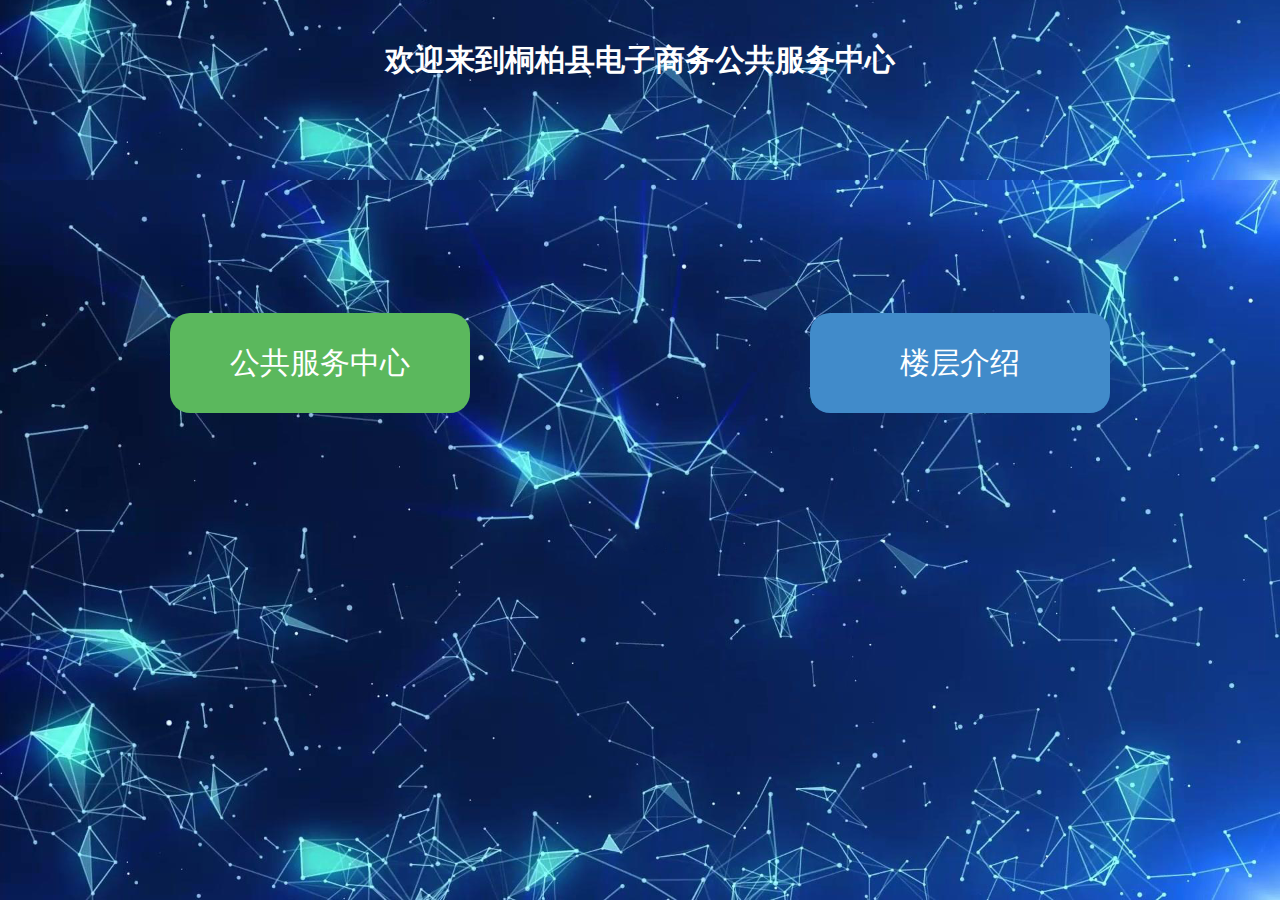
<file: index.html>
<!DOCTYPE html>
<html lang="en">
<head>
    <meta charset="UTF-8">
    <meta name="viewport" content="width=device-width,initial-scale=1.0,minimum-scale=1.0,maximum-scale=1.0,user-scalable=no">
    <title>桐柏县电子商务公共服务中心</title>
    <link rel="stylesheet" href="css/animate.css">
    <link rel="stylesheet" href="css/css.css">
</head>
<body>
<div id="wrap" class="clearfix">
    <h2 class="wow fadeIn" data-wow-delay="0.5s">欢迎来到桐柏县电子商务公共服务中心</h2>
    <div class="w-left fl wow fadeInLeft" data-wow-delay="0.7s">
        <a href="fuzx.html">公共服务中心</a>
    </div>
    <div class="w-right fl wow fadeInRight" data-wow-delay="0.7s">
        <a href="lcjs.html">楼层介绍</a>
    </div>
</div>
<script src="js/jquery-3.3.1.min.js"></script>
<script src="js/wow.js"></script>
<script>
    new WOW().init();
    var w = $(window).height();
    $('#wrap').css('height',w);
</script>
</body>
</html>
</file>
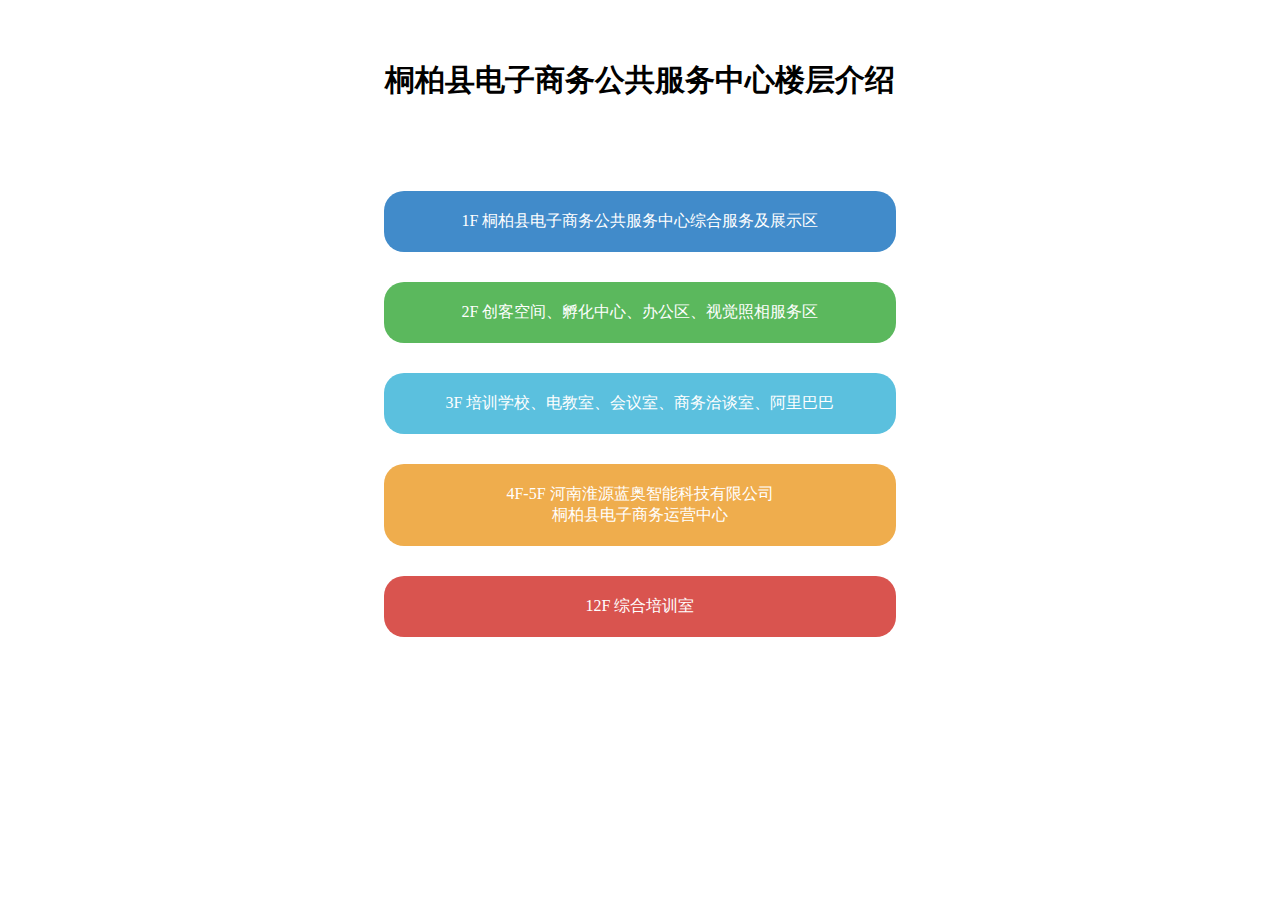
<file: lcjs.html>
<!DOCTYPE html>
<html lang="en">
<head>
    <meta charset="UTF-8">
    <meta name="viewport" content="width=device-width,initial-scale=1.0,minimum-scale=1.0,maximum-scale=1.0,user-scalable=no">
    <title>桐柏县电子商务公共服务中心</title>
    <link rel="stylesheet" href="css/animate.css">
    <link rel="stylesheet" href="css/css.css">
</head>
<body>
<div class="box">
    <h2 class="wow fadeIn" data-wow-delay="0.5s">桐柏县电子商务公共服务中心楼层介绍</h2>
    <div class="box1">
        <ul>
            <li class="color1 wow fadeInDown" data-wow-delay="0.5s"><a href="onef.html">1F 桐柏县电子商务公共服务中心综合服务及展示区</a></li>
            <li class="color2 wow fadeInDown" data-wow-delay="0.8s"><a href="twof.html">2F 创客空间、孵化中心、办公区、视觉照相服务区</a></li>
            <li class="color3 wow fadeInDown" data-wow-delay="1.1s"><a href="threef.html">3F 培训学校、电教室、会议室、商务洽谈室、阿里巴巴</a></li>
            <li class="color4 wow fadeInDown" data-wow-delay="1.4s"><a href="fourf.html">4F-5F 河南淮源蓝奥智能科技有限公司<br />桐柏县电子商务运营中心</a></li>
            <li class="color5 wow fadeInDown" data-wow-delay="1.7s"><a href="fivef.html">12F 综合培训室</a></li>
        </ul>
    </div>
</div>

<script src="js/jquery-3.3.1.min.js"></script>
<script src="js/wow.js"></script>
<script>
    new WOW().init();
</script>
</body>
</html>
</file>
<file: css/css.css>
*{margin:0;padding:0;}
.clearfix{
    overflow:hidden;
}
.clearfix:after{
    content:'';
    width:0;
    height:0;
    display:block;
    clear:both;
}
img{margin:0;border:0;}
a{text-decoration:none;}
body{
    position:relative;
}
#wrap{
    width:100%;
    overflow:hidden;
    background:url("../images/123.jpg") center bottom;
    background-size: 100%;
}
.box{
    width:100%;
    margin:20px auto;
    overflow:hidden;
}
.fwzx-title{
    font-size:20px;
}
.fwzx-time{
    font-size:30px;
    color:#ccc;
}
#wrap h2,.box h2{
    font-size:30px;
    color:#fff;
    text-align:center;
    padding:40px 0;
}
.box h2{
    margin-bottom:50px;
    color:#000;
}
.box1 li a,#fwzx h2{
    color:#fff;
}
.box2 ul li{
    width:23%;
    text-align:center;
    list-style:none;
    padding:10px 1%;
    margin:10px 1%;
    -webkit-box-sizing: border-box;
    -moz-box-sizing: border-box;
    box-sizing: border-box;
    background:#fff;
}
.imgdis{
    display:none;
}
.box2 ul li p{
    font-size:20px;
    width:100%;
    text-overflow:ellipsis;
    overflow:hidden;
    white-space: nowrap;
    margin:10px 0;
}
.fl,.box2 ul li{
    float:left;
}
.fr{
    float:right;
}
.w-left,.w-right{
    width:50%;
}
.w-left a,.w-right a{
    width:300px;
    height:100px;
    font-size:30px;
    text-align:center;
    line-height:100px;
    color:#fff;
    margin:30% auto;
    display:block;
    -webkit-border-radius: 20px;
    -moz-border-radius: 20px;
    border-radius: 20px;
}
.w-left a{
    background:#5BB85D;
}
.w-right a{
    background:#418BCA;
}
.swiper-container{
    width:95%;
}
.bigimg{
    width:100%;
    height:100%;
    background:rgba(0,0,0,.8);
    position:fixed;
    left:0;
    top:0;
    display:none;
    z-index:999;
}
.bigimg p{
    width:30px;
    height:30px;
    text-align:center;
    line-height:25px;
    font-size:40px;
    color:#ff0000;
    background:#fff;
    -webkit-border-radius: 10px;
    -moz-border-radius: 10px;
    border-radius: 10px;
    padding:10px;
    float:right;
    margin:20px 20px 0 0;
    cursor:pointer;
}
.bigimg img{
    width:90%;
    display:block;
    margin:2% auto;
}
.box1{
    width:40%;
    text-align:center;
    margin:0 auto;
}
.box1 ul li{
    color:#fff;
    margin:30px 0;
    -webkit-border-radius: 20px;
    -moz-border-radius: 20px;
    border-radius: 20px;
}
.box1 ul li a{
    display:block;
    padding:20px 30px;
}
.color1{
     background:#418BCA;
 }
.color2{
    background:#5BB85D;
}
.color3{
    background:#5BC0DE;
}
.color4{
    background:#EFAD4D;
}
.color5{
    background:#D9544F;
}
.color6{
    background:#33FFCC;
}
#floorbox,#fwzx{
    background:url("../images/hw.JPG") center no-repeat;
    background-attachment: fixed;
    margin:0;
    padding:20px 0;
}
.box-info{
    width:80%;
    margin:0 auto;
    background:rgba(0,0,0,.6);
    padding:10px;
    -webkit-box-sizing: border-box;
    -moz-box-sizing: border-box;
    box-sizing: border-box;
    -webkit-border-radius: 20px;
    -moz-border-radius: 20px;
    border-radius: 20px;
}
.box-info p{
    font-size:20px;
    color:#fff;
    line-height:25px;
    text-indent:40px;
    margin:10px 0;
}
#floorbox h1{
    font-size:30px;
    color:#fff;
    text-align:center;
    margin-bottom:50px;
}
.box2{
    margin-top:30px;
}
#floorbox .bigimg img{
    width:65%;
}
.imgwh img{
    width:100%;
}
.fwzx-info{
    font-size:30px;
    color:#fff;
    position:absolute;
    left:50%;
    bottom:10%;
    margin-left:-380px;
   letter-spacing: 20px;
}
#fwzx .swiper-container p{
    font-size:20px;
    text-align:center;
    color:#fff;
    background:rgba(0,0,0,.5);
    padding:20px 0;
    margin-top:-5px;
}
@media (min-width:320px) and (max-width:768px){
    .w-left a, .w-right a{
        width:100%;
        font-size:20px;
    }
    .fwzx-info{
        font-size:20px;
        width:100%;
        text-align:center;
        margin:0;
        left:0;
        letter-spacing: 0;
    }
    .box1,.box-info,#floorbox .bigimg img{
        width:95%;
    }
    #floorbox .bigimg img{
        margin:15% auto;
    }
}
</file>
